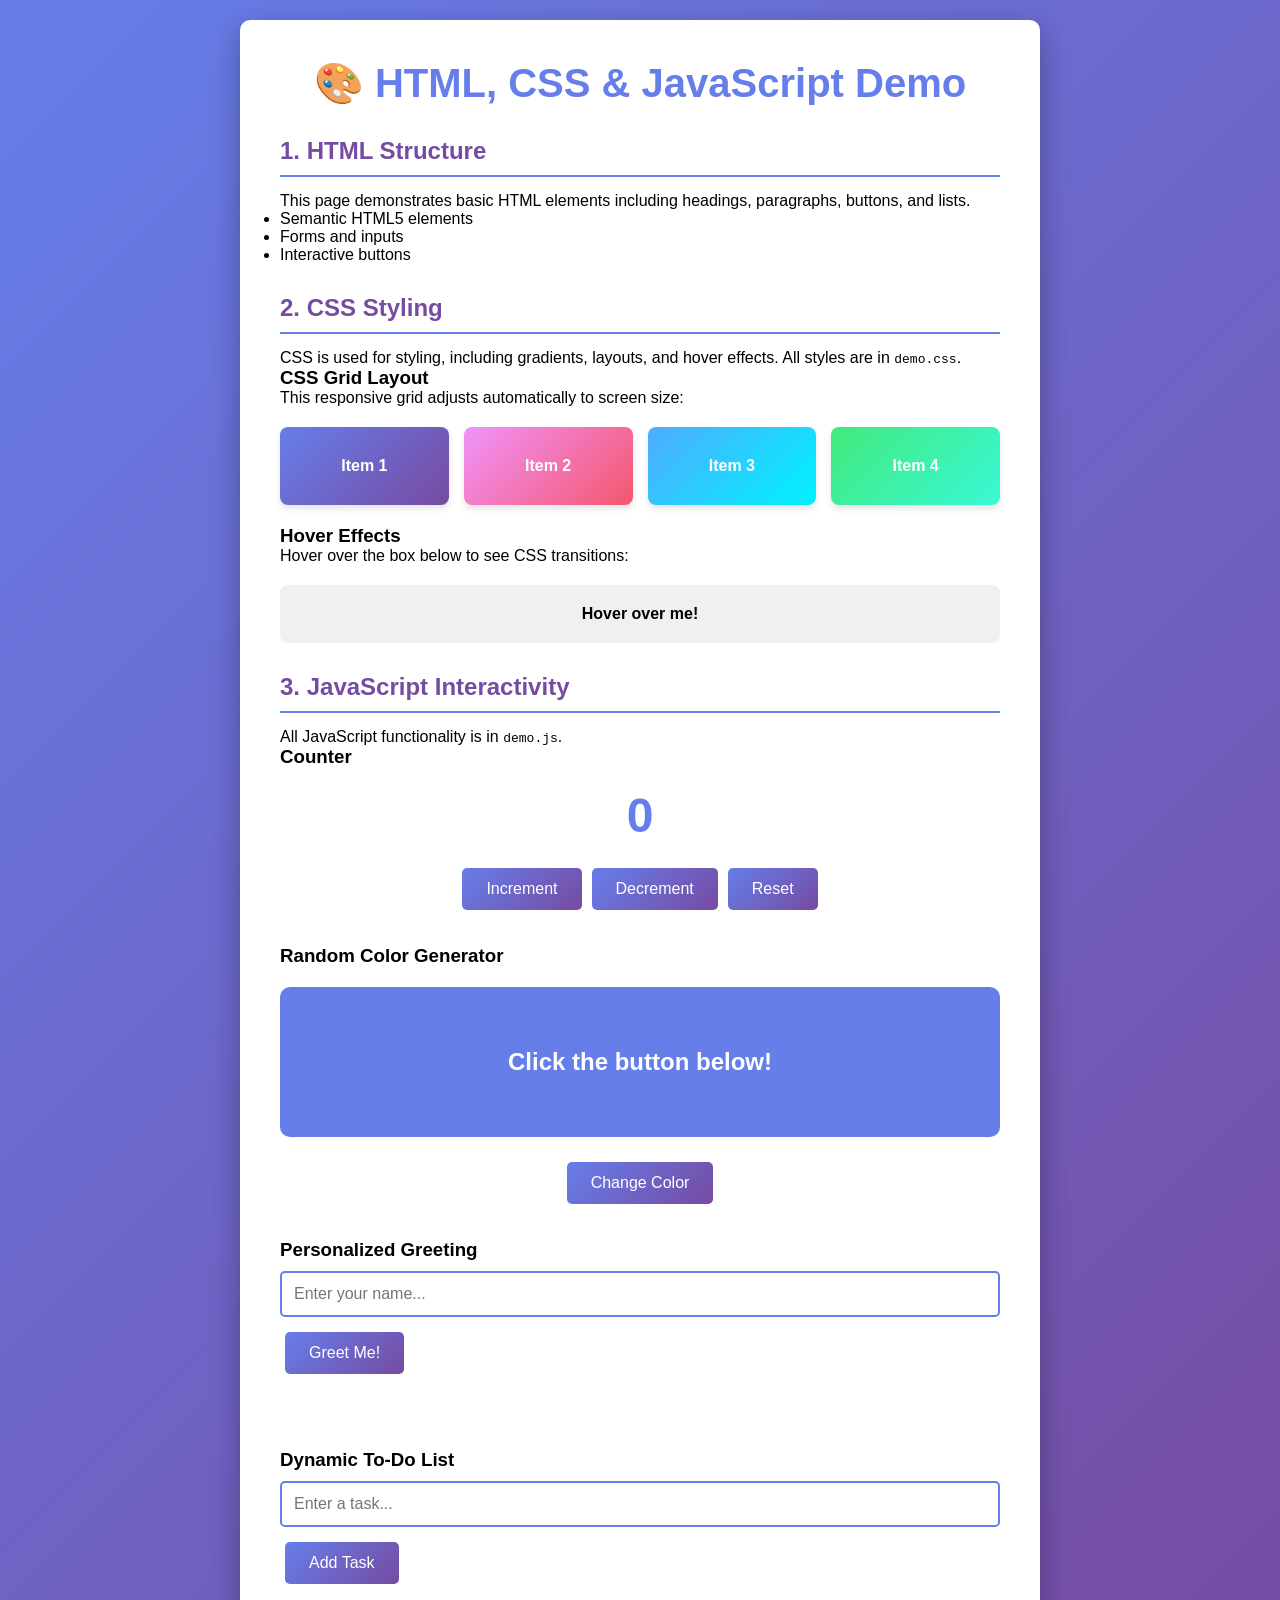
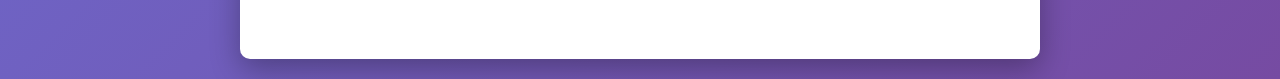
<file: demo/demo.html>
<!doctype html>
<html lang="en">
  <head>
    <meta charset="UTF-8" />
    <meta name="viewport" content="width=device-width, initial-scale=1.0" />
    <title>HTML, CSS, and JavaScript Demo</title>
    <link rel="stylesheet" href="demo.css" />
  </head>
  <body>
    <div class="container">
      <h1>🎨 HTML, CSS & JavaScript Demo</h1>

      <!-- HTML Structure Demo -->
      <div class="demo-section">
        <h2>1. HTML Structure</h2>
        <p>
          This page demonstrates basic HTML elements including headings,
          paragraphs, buttons, and lists.
        </p>
        <ul>
          <li>Semantic HTML5 elements</li>
          <li>Forms and inputs</li>
          <li>Interactive buttons</li>
        </ul>
      </div>

      <!-- CSS Styling Demo -->
      <div class="demo-section">
        <h2>2. CSS Styling</h2>
        <p>
          CSS is used for styling, including gradients, layouts, and hover
          effects. All styles are in <code>demo.css</code>.
        </p>

        <h3>CSS Grid Layout</h3>
        <p>This responsive grid adjusts automatically to screen size:</p>
        <div class="grid-container">
          <div class="grid-item">Item 1</div>
          <div class="grid-item">Item 2</div>
          <div class="grid-item">Item 3</div>
          <div class="grid-item">Item 4</div>
        </div>

        <h3>Hover Effects</h3>
        <p>Hover over the box below to see CSS transitions:</p>
        <div class="hover-demo">
          <strong>Hover over me!</strong>
        </div>
      </div>

      <!-- JavaScript Interactivity Demo -->
      <div class="demo-section">
        <h2>3. JavaScript Interactivity</h2>
        <p>All JavaScript functionality is in <code>demo.js</code>.</p>

        <!-- Counter Demo -->
        <h3>Counter</h3>
        <div id="counter-display">0</div>
        <div class="button-group">
          <button class="btn" onclick="incrementCounter()">Increment</button>
          <button class="btn" onclick="decrementCounter()">Decrement</button>
          <button class="btn" onclick="resetCounter()">Reset</button>
        </div>
      </div>

      <!-- Color Changer Demo -->
      <div class="demo-section">
        <h3>Random Color Generator</h3>
        <div id="color-box">Click the button below!</div>
        <div class="button-group">
          <button class="btn" onclick="changeColor()">Change Color</button>
        </div>
      </div>

      <!-- Input and Greeting Demo -->
      <div class="demo-section">
        <h3>Personalized Greeting</h3>
        <input type="text" id="name-input" placeholder="Enter your name..." />
        <button class="btn" onclick="showGreeting()">Greet Me!</button>
        <div id="greeting-output"></div>
      </div>

      <!-- Dynamic List Demo -->
      <div class="demo-section">
        <h3>Dynamic To-Do List</h3>
        <input type="text" id="todo-input" placeholder="Enter a task..." />
        <button class="btn" onclick="addTodo()">Add Task</button>
        <ul id="dynamic-list"></ul>
      </div>
    </div>

    <script src="demo.js"></script>
  </body>
</html>
</file>
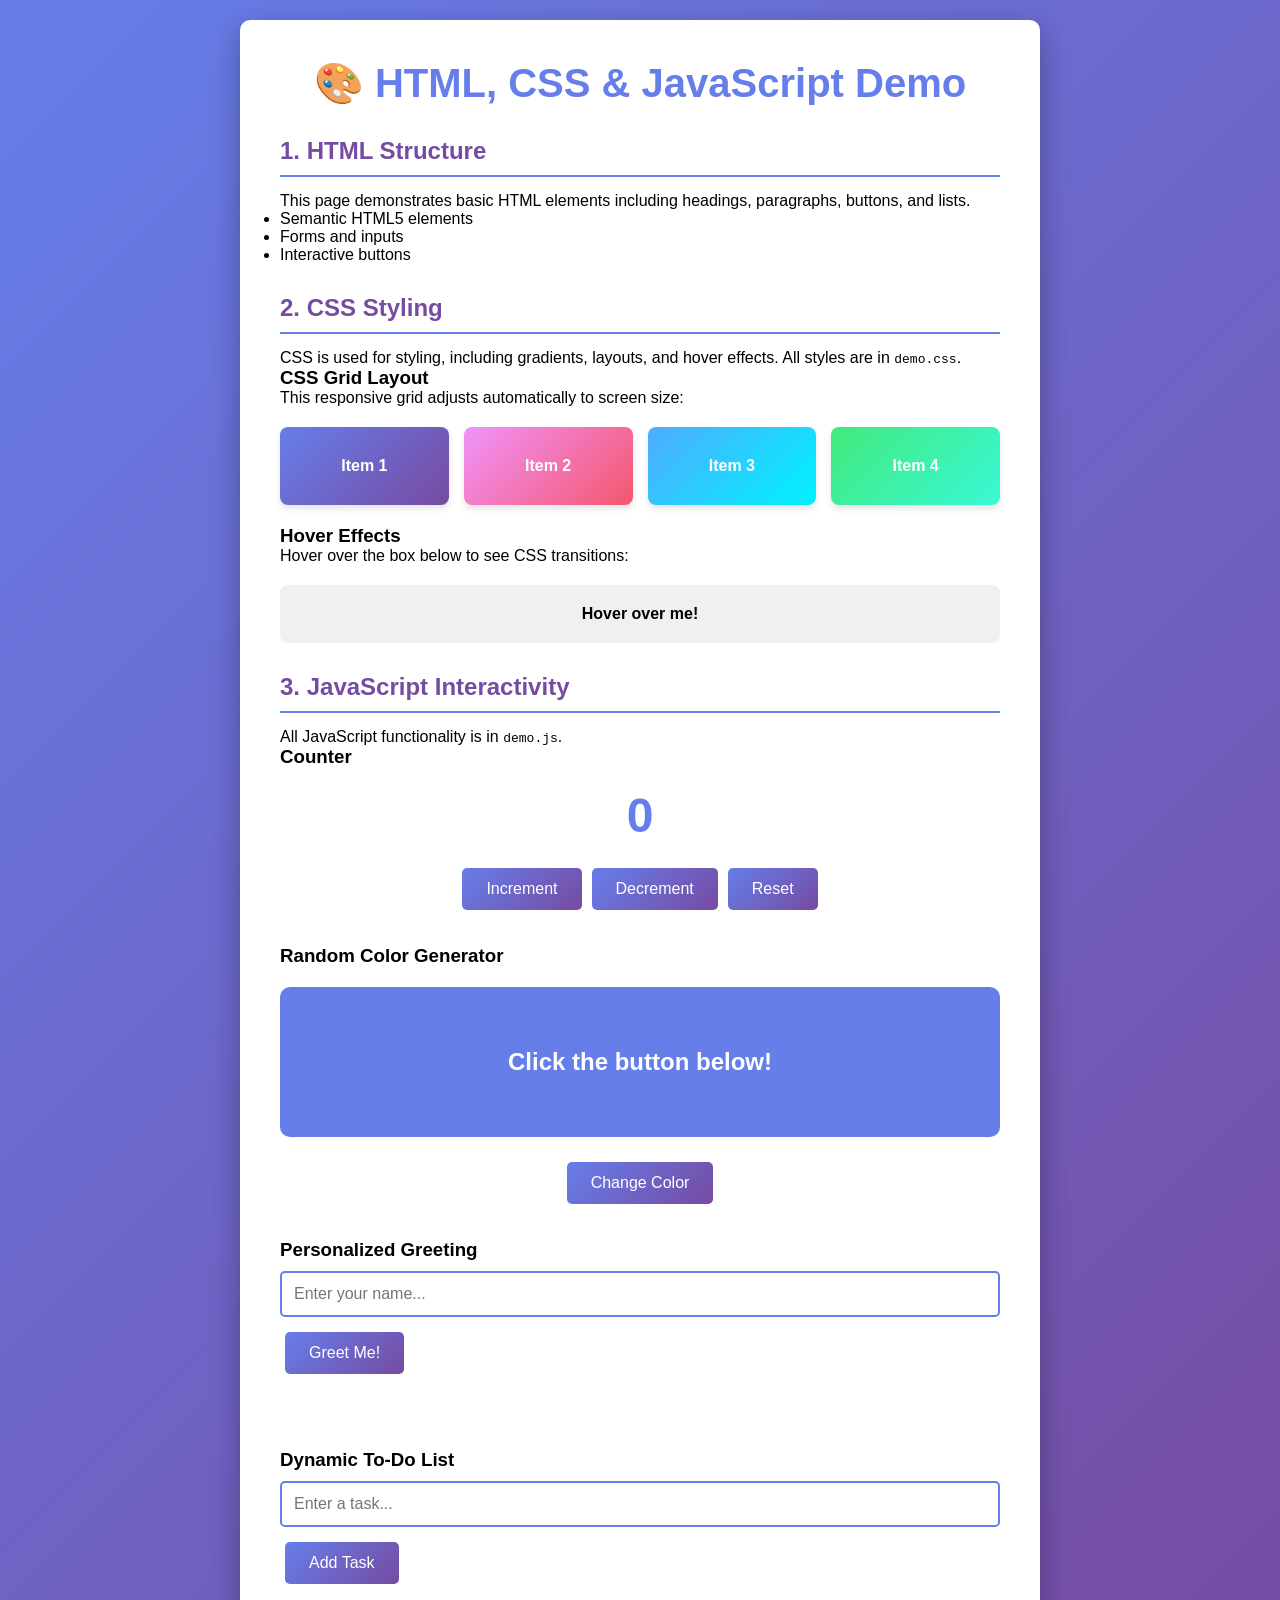
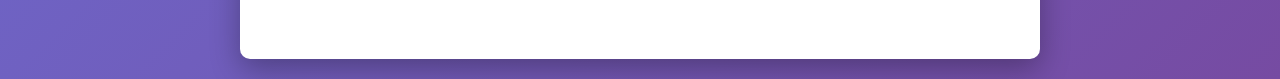
<file: demo/demoWithoutJS.html>
<!doctype html>
<html lang="en">
  <head>
    <meta charset="UTF-8" />
    <meta name="viewport" content="width=device-width, initial-scale=1.0" />
    <title>HTML, CSS, and JavaScript Demo</title>
    <link rel="stylesheet" href="demo.css" />
  </head>
  <body>
    <div class="container">
      <h1>🎨 HTML, CSS & JavaScript Demo</h1>

      <!-- HTML Structure Demo -->
      <div class="demo-section">
        <h2>1. HTML Structure</h2>
        <p>
          This page demonstrates basic HTML elements including headings,
          paragraphs, buttons, and lists.
        </p>
        <ul>
          <li>Semantic HTML5 elements</li>
          <li>Forms and inputs</li>
          <li>Interactive buttons</li>
        </ul>
      </div>

      <!-- CSS Styling Demo -->
      <div class="demo-section">
        <h2>2. CSS Styling</h2>
        <p>
          CSS is used for styling, including gradients, layouts, and hover
          effects. All styles are in <code>demo.css</code>.
        </p>

        <h3>CSS Grid Layout</h3>
        <p>This responsive grid adjusts automatically to screen size:</p>
        <div class="grid-container">
          <div class="grid-item">Item 1</div>
          <div class="grid-item">Item 2</div>
          <div class="grid-item">Item 3</div>
          <div class="grid-item">Item 4</div>
        </div>

        <h3>Hover Effects</h3>
        <p>Hover over the box below to see CSS transitions:</p>
        <div class="hover-demo">
          <strong>Hover over me!</strong>
        </div>
      </div>

      <!-- JavaScript Interactivity Demo -->
      <div class="demo-section">
        <h2>3. JavaScript Interactivity</h2>
        <p>All JavaScript functionality is in <code>demo.js</code>.</p>

        <!-- Counter Demo -->
        <h3>Counter</h3>
        <div id="counter-display">0</div>
        <div class="button-group">
          <button class="btn" onclick="incrementCounter()">Increment</button>
          <button class="btn" onclick="decrementCounter()">Decrement</button>
          <button class="btn" onclick="resetCounter()">Reset</button>
        </div>
      </div>

      <!-- Color Changer Demo -->
      <div class="demo-section">
        <h3>Random Color Generator</h3>
        <div id="color-box">Click the button below!</div>
        <div class="button-group">
          <button class="btn" onclick="changeColor()">Change Color</button>
        </div>
      </div>

      <!-- Input and Greeting Demo -->
      <div class="demo-section">
        <h3>Personalized Greeting</h3>
        <input type="text" id="name-input" placeholder="Enter your name..." />
        <button class="btn" onclick="showGreeting()">Greet Me!</button>
        <div id="greeting-output"></div>
      </div>

      <!-- Dynamic List Demo -->
      <div class="demo-section">
        <h3>Dynamic To-Do List</h3>
        <input type="text" id="todo-input" placeholder="Enter a task..." />
        <button class="btn" onclick="addTodo()">Add Task</button>
        <ul id="dynamic-list"></ul>
      </div>
    </div>
  </body>
</html>
</file>
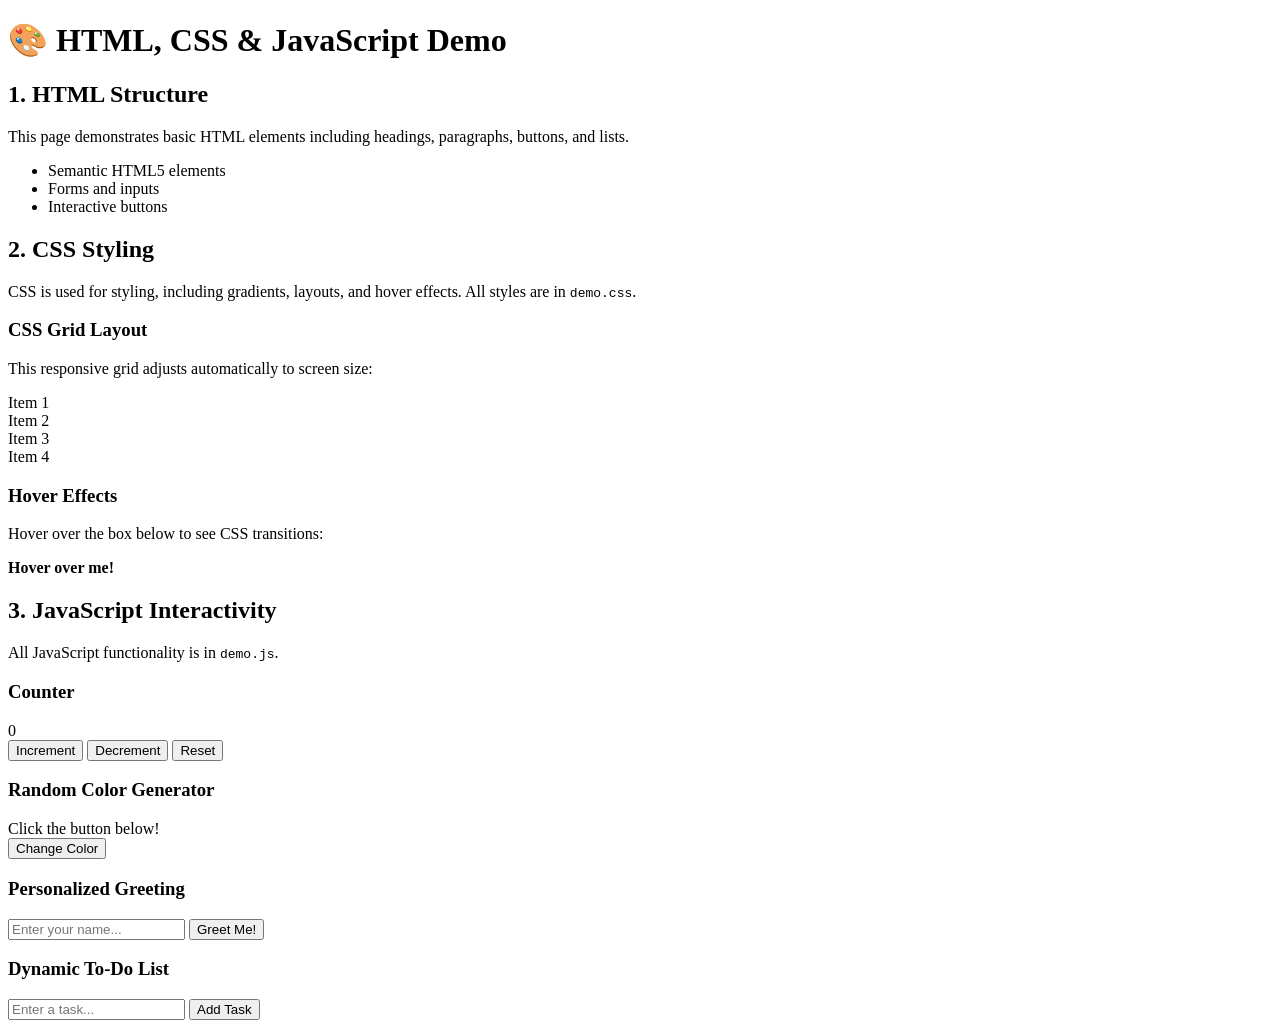
<file: demo/demoWithoutJSOrCSS.html>
<!doctype html>
<html lang="en">
  <head>
    <meta charset="UTF-8" />
    <meta name="viewport" content="width=device-width, initial-scale=1.0" />
    <title>HTML, CSS, and JavaScript Demo</title>
  </head>
  <body>
    <div class="container">
      <h1>🎨 HTML, CSS & JavaScript Demo</h1>

      <!-- HTML Structure Demo -->
      <div class="demo-section">
        <h2>1. HTML Structure</h2>
        <p>
          This page demonstrates basic HTML elements including headings,
          paragraphs, buttons, and lists.
        </p>
        <ul>
          <li>Semantic HTML5 elements</li>
          <li>Forms and inputs</li>
          <li>Interactive buttons</li>
        </ul>
      </div>

      <!-- CSS Styling Demo -->
      <div class="demo-section">
        <h2>2. CSS Styling</h2>
        <p>
          CSS is used for styling, including gradients, layouts, and hover
          effects. All styles are in <code>demo.css</code>.
        </p>

        <h3>CSS Grid Layout</h3>
        <p>This responsive grid adjusts automatically to screen size:</p>
        <div class="grid-container">
          <div class="grid-item">Item 1</div>
          <div class="grid-item">Item 2</div>
          <div class="grid-item">Item 3</div>
          <div class="grid-item">Item 4</div>
        </div>

        <h3>Hover Effects</h3>
        <p>Hover over the box below to see CSS transitions:</p>
        <div class="hover-demo">
          <strong>Hover over me!</strong>
        </div>
      </div>

      <!-- JavaScript Interactivity Demo -->
      <div class="demo-section">
        <h2>3. JavaScript Interactivity</h2>
        <p>All JavaScript functionality is in <code>demo.js</code>.</p>

        <!-- Counter Demo -->
        <h3>Counter</h3>
        <div id="counter-display">0</div>
        <div class="button-group">
          <button class="btn" onclick="incrementCounter()">Increment</button>
          <button class="btn" onclick="decrementCounter()">Decrement</button>
          <button class="btn" onclick="resetCounter()">Reset</button>
        </div>
      </div>

      <!-- Color Changer Demo -->
      <div class="demo-section">
        <h3>Random Color Generator</h3>
        <div id="color-box">Click the button below!</div>
        <div class="button-group">
          <button class="btn" onclick="changeColor()">Change Color</button>
        </div>
      </div>

      <!-- Input and Greeting Demo -->
      <div class="demo-section">
        <h3>Personalized Greeting</h3>
        <input type="text" id="name-input" placeholder="Enter your name..." />
        <button class="btn" onclick="showGreeting()">Greet Me!</button>
        <div id="greeting-output"></div>
      </div>

      <!-- Dynamic List Demo -->
      <div class="demo-section">
        <h3>Dynamic To-Do List</h3>
        <input type="text" id="todo-input" placeholder="Enter a task..." />
        <button class="btn" onclick="addTodo()">Add Task</button>
        <ul id="dynamic-list"></ul>
      </div>
    </div>
  </body>
</html>
</file>
<file: demo/demo.css>
/* CSS Styling */
* {
  margin: 0;
  padding: 0;
  box-sizing: border-box;
}

body {
  font-family: "Segoe UI", Tahoma, Geneva, Verdana, sans-serif;
  background: linear-gradient(135deg, #667eea 0%, #764ba2 100%);
  min-height: 100vh;
  padding: 20px;
}

.container {
  max-width: 800px;
  margin: 0 auto;
  background: white;
  border-radius: 10px;
  box-shadow: 0 10px 30px rgba(0, 0, 0, 0.3);
  padding: 40px;
}

h1 {
  color: #667eea;
  text-align: center;
  margin-bottom: 30px;
  font-size: 2.5em;
}

h2 {
  color: #764ba2;
  margin-top: 30px;
  margin-bottom: 15px;
  border-bottom: 2px solid #667eea;
  padding-bottom: 10px;
}

.demo-section {
  margin-bottom: 30px;
}

/* Button Styles */
.btn {
  background: linear-gradient(135deg, #667eea 0%, #764ba2 100%);
  color: white;
  border: none;
  padding: 12px 24px;
  border-radius: 5px;
  cursor: pointer;
  font-size: 16px;
  transition:
    transform 0.2s,
    box-shadow 0.2s;
  margin: 5px;
}

.btn:hover {
  transform: translateY(-2px);
  box-shadow: 0 5px 15px rgba(102, 126, 234, 0.4);
}

.btn:active {
  transform: translateY(0);
}

/* Counter Display */
#counter-display {
  font-size: 48px;
  font-weight: bold;
  color: #667eea;
  text-align: center;
  margin: 20px 0;
}

/* Color Box */
#color-box {
  width: 100%;
  height: 150px;
  background-color: #667eea;
  border-radius: 10px;
  margin: 20px 0;
  display: flex;
  align-items: center;
  justify-content: center;
  color: white;
  font-size: 24px;
  font-weight: bold;
  transition: background-color 0.3s;
}

/* Input Styles */
input[type="text"] {
  width: 100%;
  padding: 12px;
  border: 2px solid #667eea;
  border-radius: 5px;
  font-size: 16px;
  margin: 10px 0;
}

#greeting-output {
  font-size: 20px;
  color: #764ba2;
  margin-top: 10px;
  min-height: 30px;
}

/* List Styles */
#dynamic-list {
  list-style: none;
  padding: 0;
}

#dynamic-list li {
  background: #f0f0f0;
  padding: 10px;
  margin: 5px 0;
  border-radius: 5px;
  display: flex;
  justify-content: space-between;
  align-items: center;
}

.delete-btn {
  background: #e74c3c;
  color: white;
  border: none;
  padding: 5px 10px;
  border-radius: 3px;
  cursor: pointer;
  font-size: 14px;
}

.delete-btn:hover {
  background: #c0392b;
}

.button-group {
  display: flex;
  flex-wrap: wrap;
  justify-content: center;
}

/* CSS Grid Demo */
.grid-container {
  display: grid;
  grid-template-columns: repeat(auto-fit, minmax(150px, 1fr));
  gap: 15px;
  margin: 20px 0;
}

.grid-item {
  background: linear-gradient(135deg, #667eea 0%, #764ba2 100%);
  color: white;
  padding: 30px;
  border-radius: 8px;
  text-align: center;
  font-weight: bold;
  box-shadow: 0 4px 6px rgba(0, 0, 0, 0.1);
}

.grid-item:nth-child(1) {
  background: linear-gradient(135deg, #667eea 0%, #764ba2 100%);
}

.grid-item:nth-child(2) {
  background: linear-gradient(135deg, #f093fb 0%, #f5576c 100%);
}

.grid-item:nth-child(3) {
  background: linear-gradient(135deg, #4facfe 0%, #00f2fe 100%);
}

.grid-item:nth-child(4) {
  background: linear-gradient(135deg, #43e97b 0%, #38f9d7 100%);
}

/* Hover effect demonstration */
.hover-demo {
  background: #f0f0f0;
  padding: 20px;
  border-radius: 8px;
  text-align: center;
  transition: all 0.3s ease;
  cursor: pointer;
  margin: 20px 0;
}

.hover-demo:hover {
  background: linear-gradient(135deg, #667eea 0%, #764ba2 100%);
  color: white;
  transform: scale(1.05);
  box-shadow: 0 8px 16px rgba(0, 0, 0, 0.2);
}
</file>
